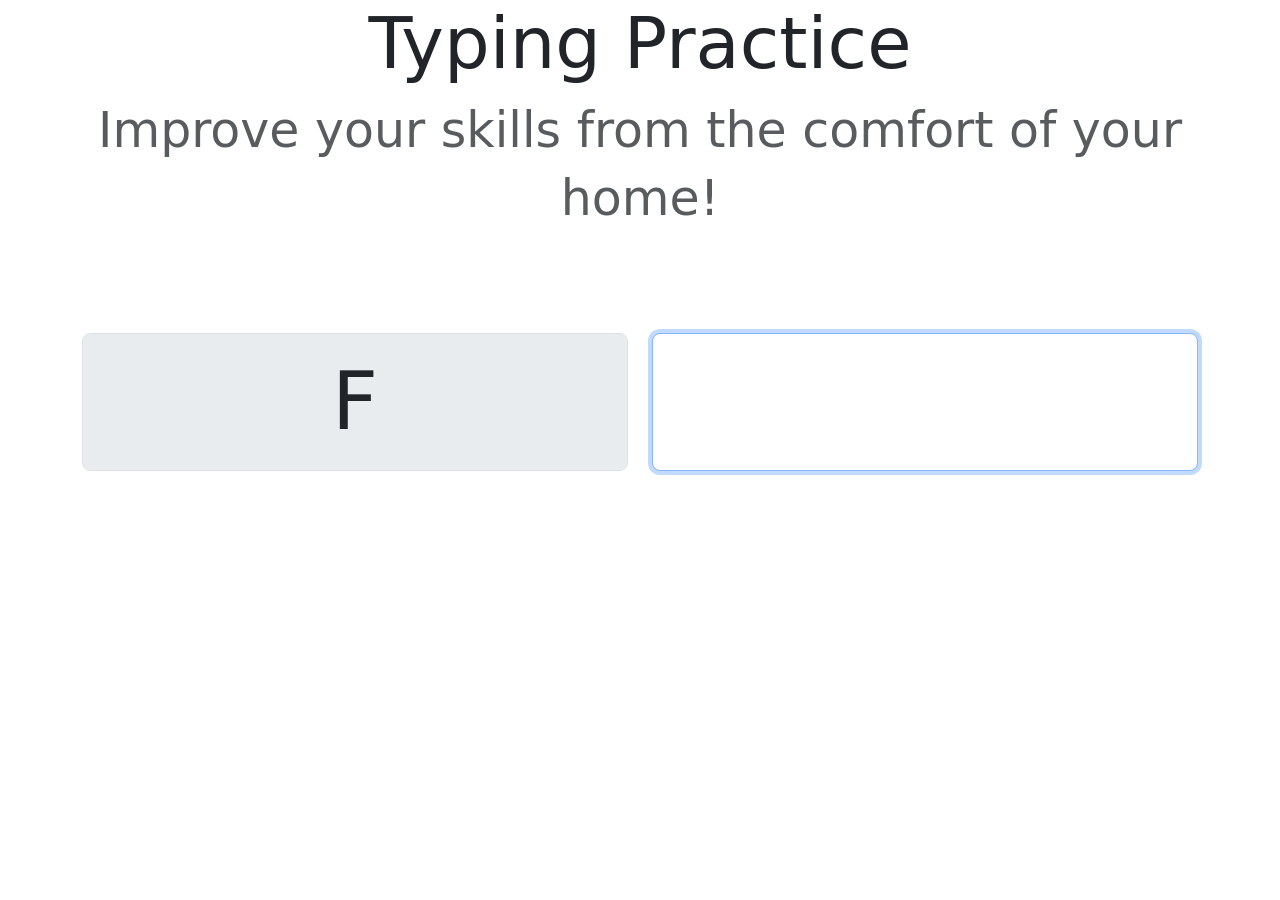
<file: solved/index.html>
<!DOCTYPE html>
<html lang="en">

<head>
    <meta charset="UTF-8">
    <meta http-equiv="X-UA-Compatible" content="IE=edge">
    <meta name="viewport" content="width=device-width, initial-scale=1.0">
    <!-- Correct File path -->
    <link rel="stylesheet" href="./style.css">
    <link href="https://cdn.jsdelivr.net/npm/bootstrap@5.1.3/dist/css/bootstrap.min.css" rel="stylesheet"
        integrity="sha384-1BmE4kWBq78iYhFldvKuhfTAU6auU8tT94WrHftjDbrCEXSU1oBoqyl2QvZ6jIW3" crossorigin="anonymous">
    <title>Keyboard Game</title>
</head>

<body>
    <div class="container">
        <div class="row">
            <div class="col ta-center">
                <h1 class="display-2">
                    Typing Practice
                </h1>
                <h1 class="display-4">
                    <small class="text-muted">Improve your skills from the comfort of your home!</small>
                </h1>
            </div>
        </div>
        <br><br><br><br>
        <div class="row">
            <div class="col input-group-lg">
                <input maxlength="1" type="text" name="target-letter" id="target" style="font-size: 5rem;"
                    class="form-control ta-center" aria-label="Target Letter" disabled readonly>
            </div>
            <div class="col input-group-lg">
                <input maxlength="1" type="text" name="response-letter" id="response"
                    style="font-size: 5rem; text-transform: uppercase" class="form-control ta-center"
                    aria-label="Response Letter">
            </div>
        </div>
        <br><br>
        <div class="row justify-content-md-center">
            <div class="col-5">
                <div style="display: none;" class="alert alert-success" id="correct">
                    <h3 class="display-6 ta-center">Correct!</h3>
                </div>
                <div style="display: none;" class="alert alert-danger" id="incorrect">
                    <h3 class="display-6 ta-center">Incorrect!</h3>
                </div>
            </div>
        </div>
    </div>



    <script src="./script.js"></script>
    <script src="https://cdn.jsdelivr.net/npm/bootstrap@5.1.3/dist/js/bootstrap.bundle.min.js"
        integrity="sha384-ka7Sk0Gln4gmtz2MlQnikT1wXgYsOg+OMhuP+IlRH9sENBO0LRn5q+8nbTov4+1p"
        crossorigin="anonymous"></script>
</body>

</html>
</file>
<file: solved/style.css>
.ta-center {
    text-align: center;
};
</file>
